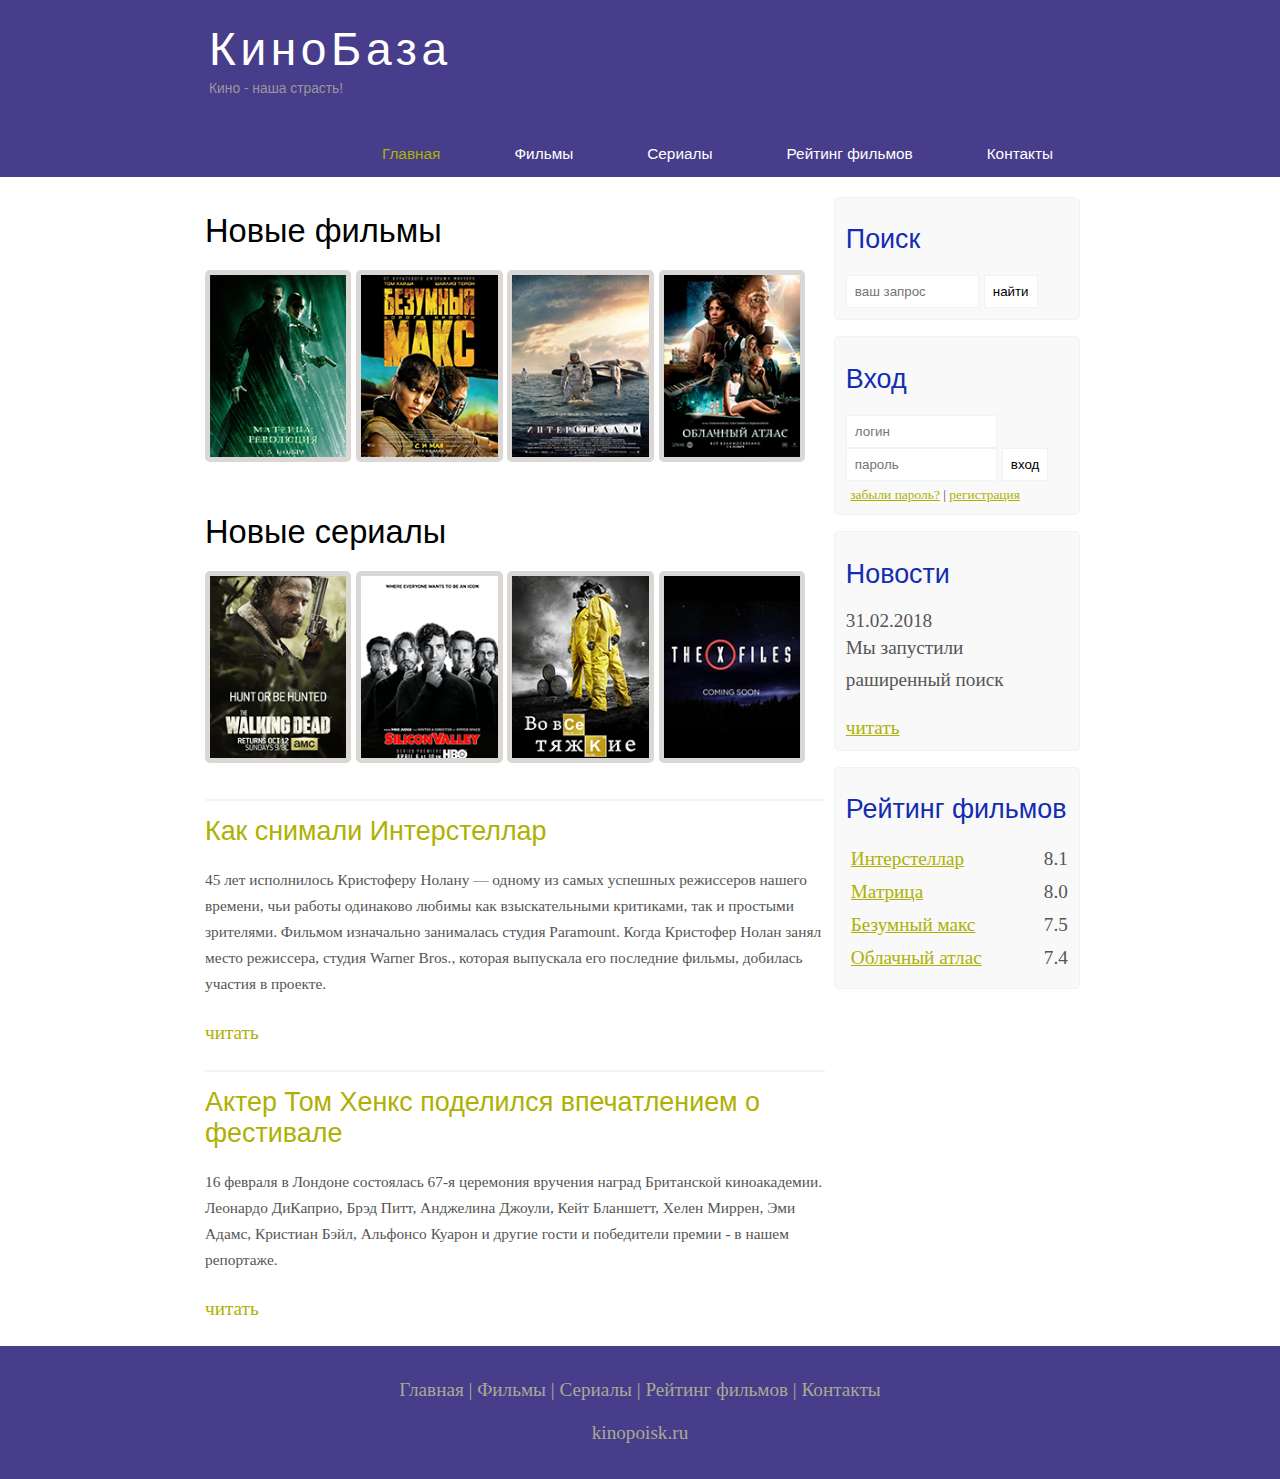
<file: index.html>
<!DOCTYPE html>
<html lang="en">
<head>
    <meta charset="UTF-8">
    <meta name="viewport" content="width=device-width, initial-scale=1.0">
    <meta http-equiv="X-UA-Compatible" content="ie=edge">
    <title>Фильмы</title>
    <meta name="description" content="КиноБаза - это портал о кино">
    <meta name="keywords" content="фильмы, фильмы онлайн, hd">
    <link rel="stylesheet" href="style.css">
</head>
<body>
    <div class="main">

        <div class="header">

            <div class="logo">

                <div class="logo_text">

                    <h1><a href="index.html">КиноБаза</a></h1>
                    <h2>Кино - наша страсть!</h2>

                </div>

            </div>

            <div class="menubar">

                <ul class="menu">

                    <li class="selected"><a href="index.html">Главная</a></li><!---кажется класс лишним--->
                    <li><a href="films.html">Фильмы</a></li>
                    <li><a href="#">Сериалы</a></li>
                    <li><a href="rating.html">Рейтинг фильмов</a></li>
                    <li><a href="contact.html">Контакты</a></li>

                </ul>

            </div>
        </div>

        <div class="site_content">

            <div class="sidebar_container">

                <div class="sidebar">

                    <h2>Поиск</h2>
                    <form action="#" method="post" id="search_form">

                        <input type="search" name="search_field" placeholder="ваш запрос">
                        <input type="submit" class="btn" value="найти">

                    </form>

                </div>

                <div class="sidebar">

                    <h2>Вход</h2>
                    <form method="post" action="#" id="login">

                        <input type="text" name="login_field" placeholder="логин">
                        <input type="password" name="passwird_field" placeholder="пароль">
                        <input type="submit" class="btn" value="вход">
                        <div class="lables_passreg_text">

                            <span><a href="#">забыли пароль?</a></span> | <span><a href="#">
                            регистрация</a></span>

                        </div>

                    </form>
                </div>

                <div class="sidebar">

                    <h2>Новости</h2>
                    <span>31.02.2018</span>
                    <p>Мы запустили раширенный поиск</p>
                    <a href="#">читать</a>

                </div>

                <div class="sidebar">

                    <h2>Рейтинг фильмов</h2>
                    <ul>
                        <li><a href="show.html">Интерстеллар</a><span class="rating_sidebar">8.1</span></li>
                        <li><a href="#">Матрица</a><span class="rating_sidebar">8.0</span></li>
                        <li><a href="#">Безумный макс</a><span class="rating_sidebar">7.5</span></li>
                        <li><a href="#">Облачный атлас</a><span class="rating_sidebar">7.4</span></li>
                    </ul>

                </div>

            </div>

            <div class="content">

                <h1>Новые фильмы</h1>
                <div class="films_block">

                    <a href="#"><img src="./images/matrix.png" alt=""></a>
                    <a href="#"><img src="./images/max.png" alt=""></a>
                    <a href="show.html"><img src="./images/inter.png" alt=""></a>
                    <a href="#"><img src="./images/cloud.png" alt=""></a>

                </div>

                <h1>Новые сериалы</h1>
                <div class="films_block">

                    <a href="#"><img src="./images/dead.png" alt=""></a>
                    <a href="#"><img src="./images/silicon.png" alt=""></a>
                    <a href="#"><img src="./images/breakingbad.png" alt=""></a>
                    <a href="#"><img src="./images/xfiles.png" alt=""></a>

                </div>

                <div class="posts">
                    <hr>
                    <h2><a href="#">Как снимали Интерстеллар</a></h2>
                    <div class="posts_content">
                        <p>
                            45 лет исполнилось Кристоферу Нолану — одному из самых успешных
                            режиссеров нашего времени, чьи работы одинаково любимы как
                            взыскательными критиками, так и простыми зрителями. Фильмом
                            изначально занималась студия Paramount. Когда Кристофер Нолан занял
                            место режиссера, студия Warner Bros., которая выпускала его последние
                            фильмы, добилась участия в проекте.
                        </p>
                    </div>

                    <p><a href="#">читать</a></p>

                    <hr>
                    <h2><a href="#">Актер Том Хенкс поделился впечатлением о фестивале</a></h2>
                    <div class="posts_content">
                        <p>
                            16 февраля в Лондоне состоялась 67-я церемония вручения наград
                            Британской киноакадемии. Леонардо ДиКаприо, Брэд Питт, Анджелина Джоули,
                            Кейт Бланшетт, Хелен Миррен, Эми Адамс, Кристиан Бэйл, Альфонсо Куарон и
                            другие гости и победители премии - в нашем репортаже.
                        </p>
                    </div>

                    <p><a href="#">читать</a></p>

                </div>
            </div>
        </div>

        <div class="footer">

            <p>
                <a href="./index.html">Главная</a> |
                <a href="./films.html">Фильмы</a> |
                <a href="#">Сериалы</a> |
                <a href="./rating.html">Рейтинг фильмов</a> |
                <a href="./contact.html">Контакты</a>
            </p>
            <p>kinopoisk.ru</p>

        </div>

    </div>
</body>
</html>
</file>
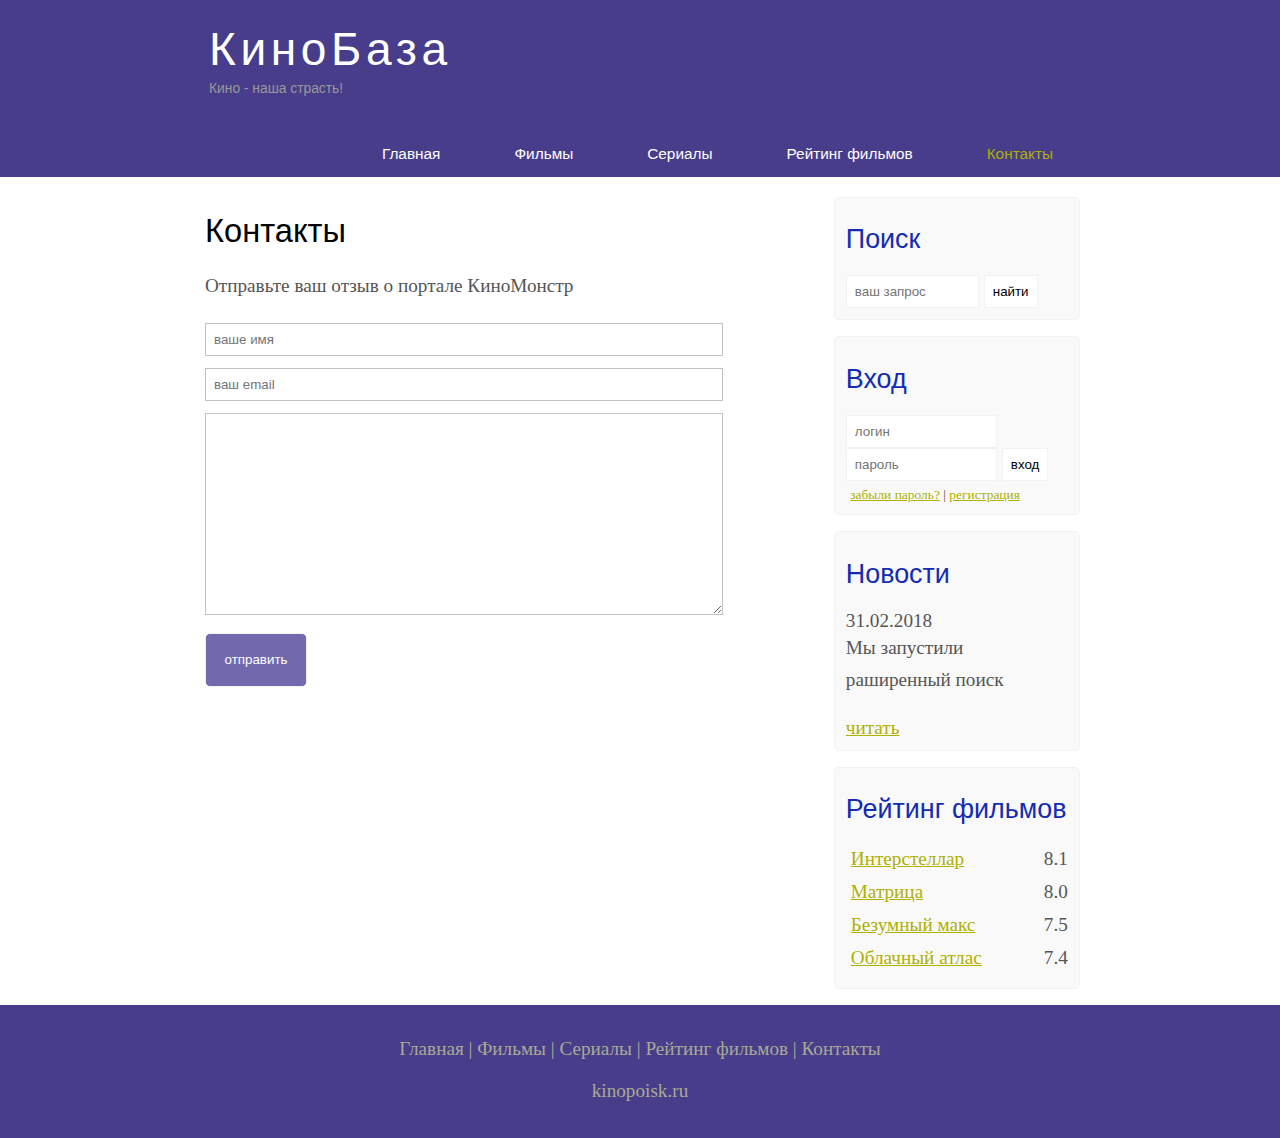
<file: contact.html>
<!DOCTYPE html>
<html lang="en">
<head>
    <meta charset="UTF-8">
    <meta name="viewport" content="width=device-width, initial-scale=1.0">
    <meta http-equiv="X-UA-Compatible" content="ie=edge">
    <title>Фильмы</title>
    <meta name="description" content="КиноБаза - это портал о кино">
    <meta name="keywords" content="фильмы, фильмы онлайн, hd">
    <link rel="stylesheet" href="style.css">
</head>
<body>
    <div class="main">

        <div class="header">

            <div class="logo">

                <div class="logo_text">

                    <h1><a href="index.html">КиноБаза</a></h1>
                    <h2>Кино - наша страсть!</h2>

                </div>

            </div>

            <div class="menubar">

                <ul class="menu">

                    <li><a href="index.html">Главная</a></li>
                    <li><a href="films.html">Фильмы</a></li>
                    <li><a href="#">Сериалы</a></li>
                    <li><a href="rating.html">Рейтинг фильмов</a></li>
                    <li class="selected"><a href="contact.html">Контакты</a></li>

                </ul>

            </div>
        </div>

        <div class="site_content">

            <div class="sidebar_container">

                <div class="sidebar">

                    <h2>Поиск</h2>
                    <form action="#" method="post" id="search_form">

                        <input type="search" name="search_field" placeholder="ваш запрос">
                        <input type="submit" class="btn" value="найти">

                    </form>

                </div>

                <div class="sidebar">

                    <h2>Вход</h2>
                    <form method="post" action="#" id="login">

                        <input type="text" name="login_field" placeholder="логин">
                        <input type="password" name="passwird_field" placeholder="пароль">
                        <input type="submit" class="btn" value="вход">
                        <div class="lables_passreg_text">

                            <span><a href="#">забыли пароль?</a></span> | <span><a href="#">
                            регистрация</a></span>

                        </div>

                    </form>
                </div>

                <div class="sidebar">

                    <h2>Новости</h2>
                    <span>31.02.2018</span>
                    <p>Мы запустили раширенный поиск</p>
                    <a href="#">читать</a>

                </div>

                <div class="sidebar">

                    <h2>Рейтинг фильмов</h2>
                    <ul>
                        <li><a href="#">Интерстеллар</a><span class="rating_sidebar">8.1</span></li>
                        <li><a href="#">Матрица</a><span class="rating_sidebar">8.0</span></li>
                        <li><a href="#">Безумный макс</a><span class="rating_sidebar">7.5</span></li>
                        <li><a href="#">Облачный атлас</a><span class="rating_sidebar">7.4</span></li>
                    </ul>

                </div>

            </div>

            <div class="content">

            <h1>Контакты</h1>
            <p>Отправьте ваш отзыв о портале КиноМонстр</p>

            <div class="send send_contact">
                <form action="#" method="post" id="contact">
                    <input type="text" name="review_name" placeholder="ваше имя">
                    <input type="text" name="review_email" placeholder="ваш email">
                    <textarea name="review_text"></textarea>
                    <input type="submit" class="btn" value="отправить">
                </form>
            </div>

            </div>
        </div>

        <div class="footer">

            <p>
                <a href="./index.html">Главная</a> |
                <a href="./films.html">Фильмы</a> |
                <a href="#">Сериалы</a> |
                <a href="./rating.html">Рейтинг фильмов</a> |
                <a href="./contact.html">Контакты</a>
            </p>
            <p>kinopoisk.ru</p>

        </div>

    </div>
</body>
</html>
</file>
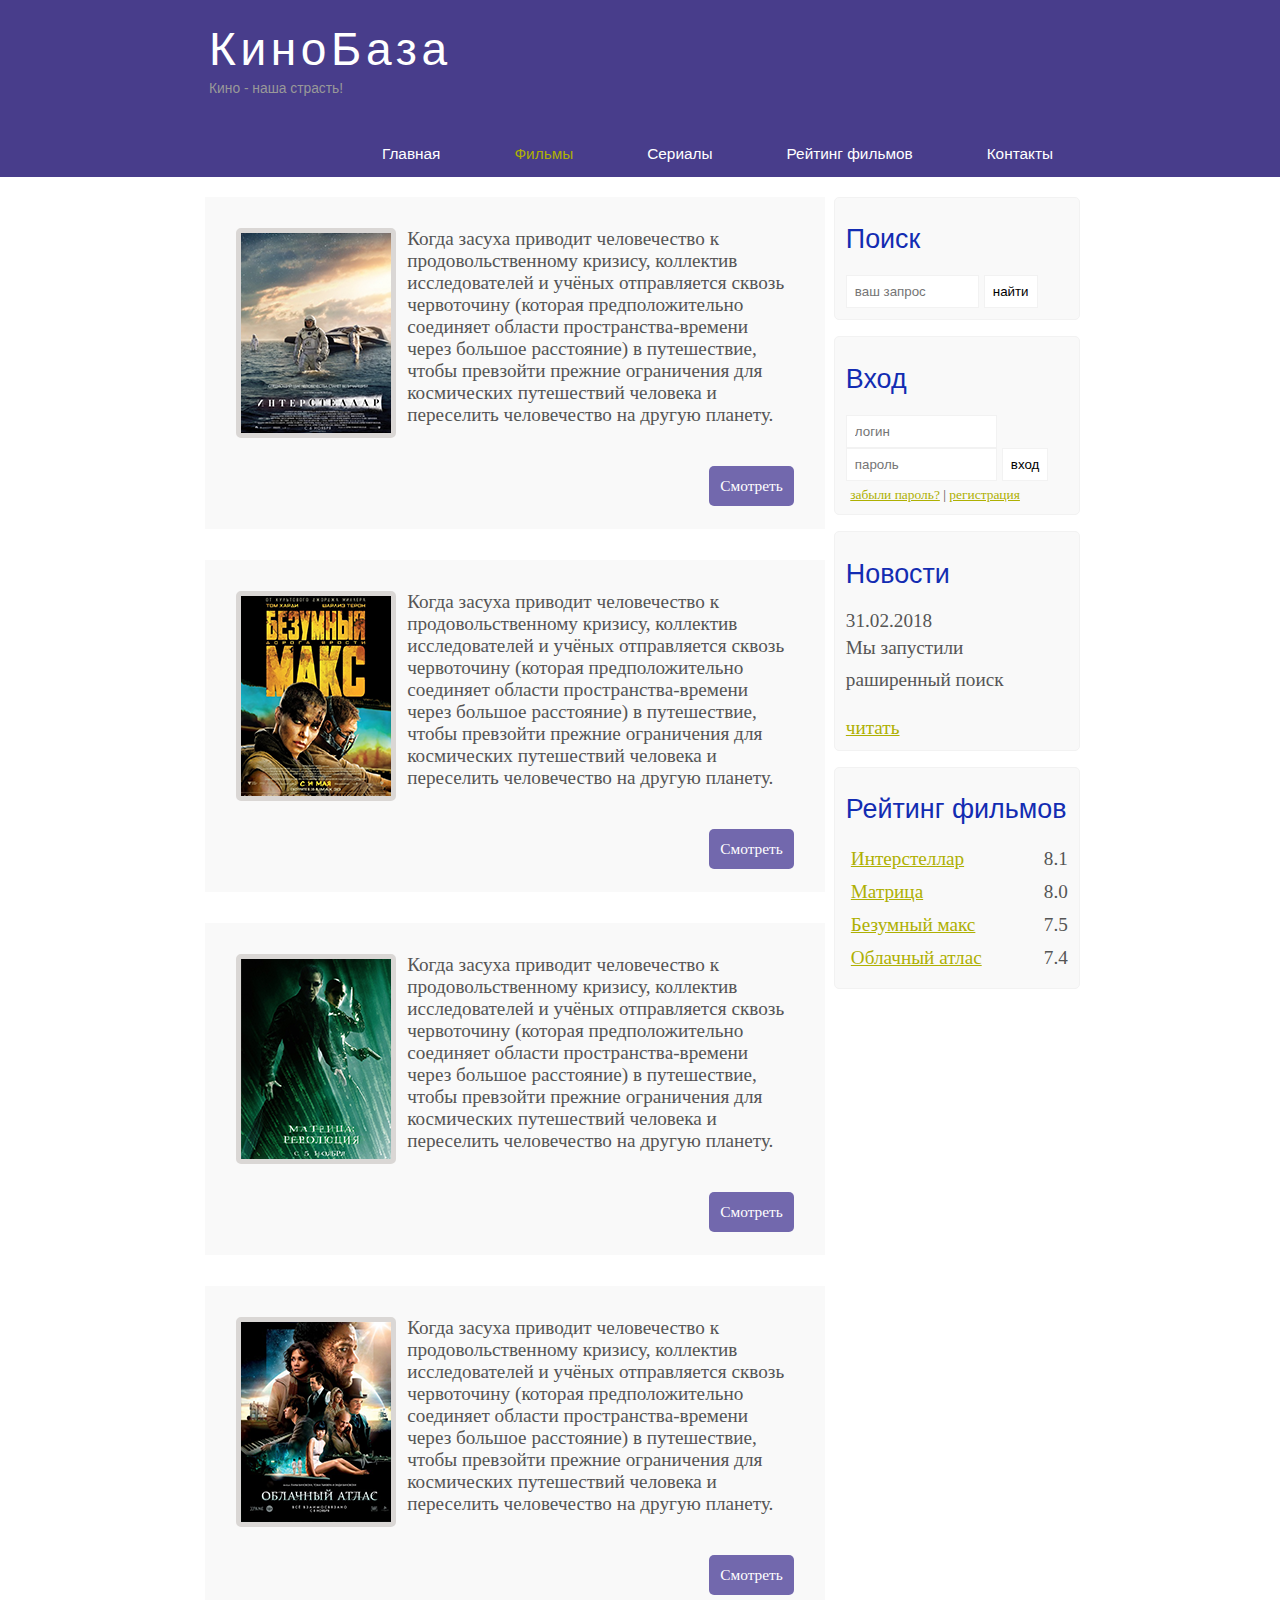
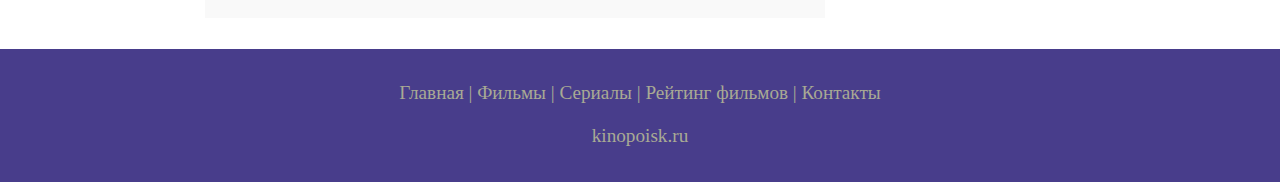
<file: films.html>
<!DOCTYPE html>
<html lang="en">
<head>
    <meta charset="UTF-8">
    <meta name="viewport" content="width=device-width, initial-scale=1.0">
    <meta http-equiv="X-UA-Compatible" content="ie=edge">
    <title>Фильмы</title>
    <meta name="description" content="КиноБаза - это портал о кино">
    <meta name="keywords" content="фильмы, фильмы онлайн, hd">
    <link rel="stylesheet" href="style.css">
</head>
<body>
    <div class="main">

        <div class="header">

            <div class="logo">

                <div class="logo_text">

                    <h1><a href="index.html">КиноБаза</a></h1>
                    <h2>Кино - наша страсть!</h2>

                </div>

            </div>

            <div class="menubar">

                <ul class="menu">

                    <li><a href="index.html">Главная</a></li>
                    <li class="selected"><a href="films.html">Фильмы</a></li>
                    <li><a href="#">Сериалы</a></li>
                    <li><a href="rating.html">Рейтинг фильмов</a></li>
                    <li><a href="contact.html">Контакты</a></li>

                </ul>

            </div>
        </div>

        <div class="site_content">

            <div class="sidebar_container">

                <div class="sidebar">

                    <h2>Поиск</h2>
                    <form action="#" method="post" id="search_form">

                        <input type="search" name="search_field" placeholder="ваш запрос">
                        <input type="submit" class="btn" value="найти">

                    </form>

                </div>

                <div class="sidebar">

                    <h2>Вход</h2>
                    <form method="post" action="#" id="login">

                        <input type="text" name="login_field" placeholder="логин">
                        <input type="password" name="passwird_field" placeholder="пароль">
                        <input type="submit" class="btn" value="вход">
                        <div class="lables_passreg_text">

                            <span><a href="#">забыли пароль?</a></span> | <span><a href="#">
                            регистрация</a></span>

                        </div>

                    </form>
                </div>

                <div class="sidebar">

                    <h2>Новости</h2>
                    <span>31.02.2018</span>
                    <p>Мы запустили раширенный поиск</p>
                    <a href="#">читать</a>

                </div>

                <div class="sidebar">

                    <h2>Рейтинг фильмов</h2>
                    <ul>
                        <li><a href="#">Интерстеллар</a><span class="rating_sidebar">8.1</span></li>
                        <li><a href="#">Матрица</a><span class="rating_sidebar">8.0</span></li>
                        <li><a href="#">Безумный макс</a><span class="rating_sidebar">7.5</span></li>
                        <li><a href="#">Облачный атлас</a><span class="rating_sidebar">7.4</span></li>
                    </ul>

                </div>

            </div>

            <div class="content">

                <div class="info_film">
                    <img src="./images/inter.png" alt="">
                    Когда засуха приводит человечество к продовольственному кризису, коллектив
                    исследователей и учёных отправляется сквозь червоточину (которая
                    предположительно соединяет области пространства-времени через большое
                    расстояние) в путешествие, чтобы превзойти прежние ограничения для
                    космических путешествий человека и переселить человечество на другую планету.
                    <div class="button"><a href="#">Смотреть</a></div>
                </div>

                <div class="info_film">
                    <img src="./images/max.png" alt="">
                    Когда засуха приводит человечество к продовольственному кризису, коллектив
                    исследователей и учёных отправляется сквозь червоточину (которая
                    предположительно соединяет области пространства-времени через большое
                    расстояние) в путешествие, чтобы превзойти прежние ограничения для
                    космических путешествий человека и переселить человечество на другую планету.
                    <div class="button"><a href="#">Смотреть</a></div>
                </div>

                <div class="info_film">
                    <img src="./images/matrix.png" alt="">
                    Когда засуха приводит человечество к продовольственному кризису, коллектив
                    исследователей и учёных отправляется сквозь червоточину (которая
                    предположительно соединяет области пространства-времени через большое
                    расстояние) в путешествие, чтобы превзойти прежние ограничения для
                    космических путешествий человека и переселить человечество на другую планету.
                    <div class="button"><a href="#">Смотреть</a></div>
                </div>

                <div class="info_film">
                    <img src="./images/cloud.png" alt="">
                    Когда засуха приводит человечество к продовольственному кризису, коллектив
                    исследователей и учёных отправляется сквозь червоточину (которая
                    предположительно соединяет области пространства-времени через большое
                    расстояние) в путешествие, чтобы превзойти прежние ограничения для
                    космических путешествий человека и переселить человечество на другую планету.
                    <div class="button"><a href="#">Смотреть</a></div>
                </div>

            </div>
        </div>

        <div class="footer">

            <p>
                <a href="./index.html">Главная</a> |
                <a href="./films.html">Фильмы</a> |
                <a href="#">Сериалы</a> |
                <a href="./rating.html">Рейтинг фильмов</a> |
                <a href="./contact.html">Контакты</a>
            </p>
            <p>kinopoisk.ru</p>

        </div>

    </div>
</body>
</html>
</file>
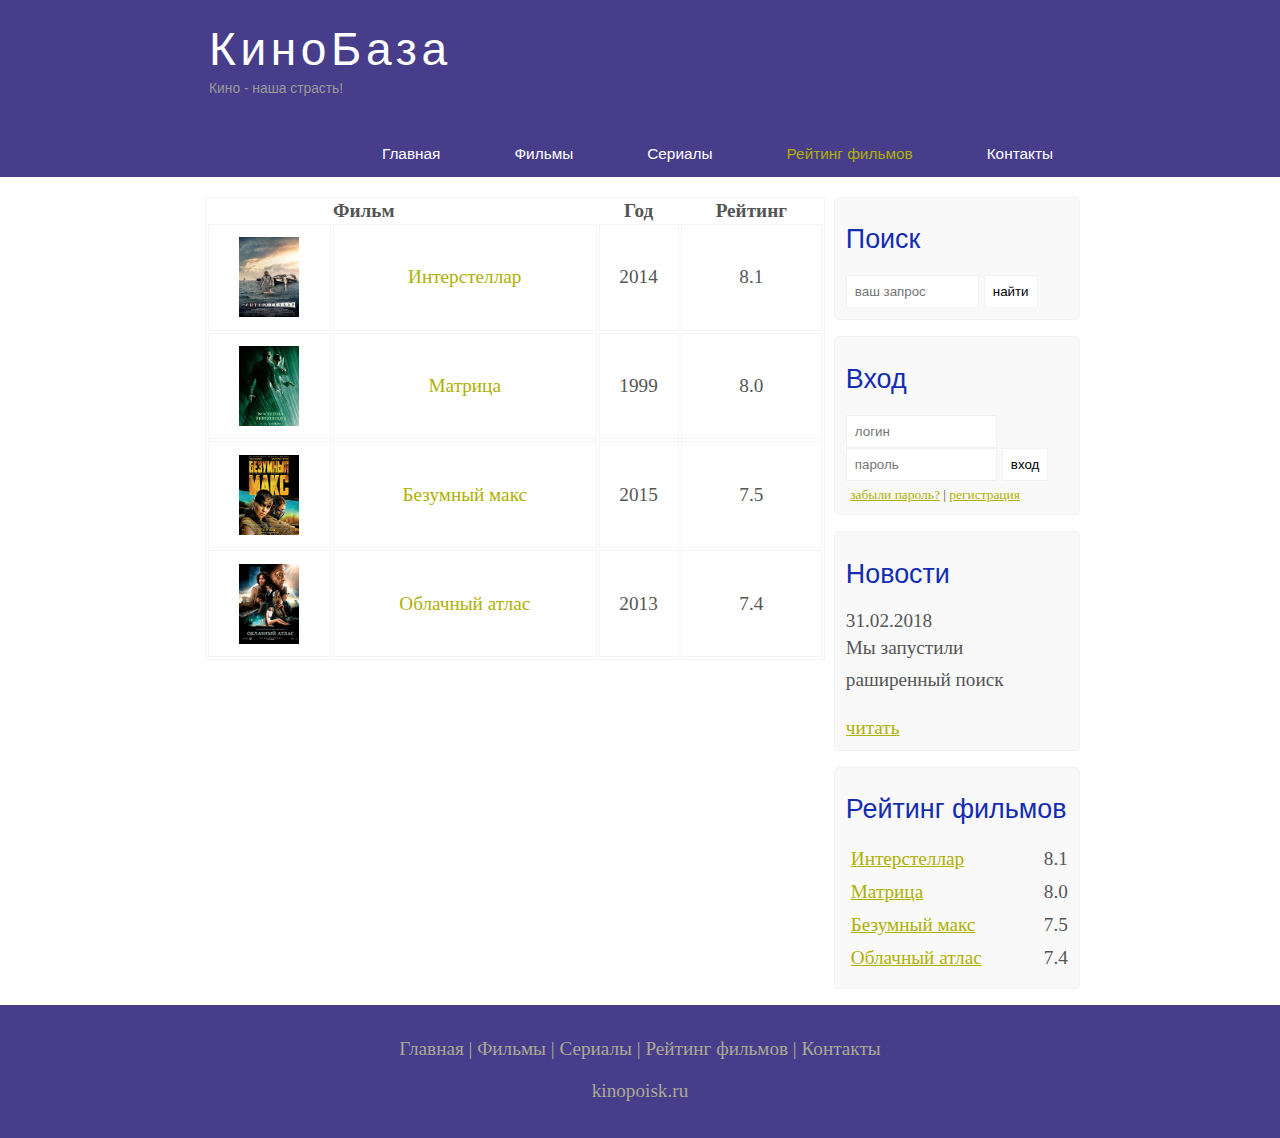
<file: rating.html>
<!DOCTYPE html>
<html lang="en">
<head>
    <meta charset="UTF-8">
    <meta name="viewport" content="width=device-width, initial-scale=1.0">
    <meta http-equiv="X-UA-Compatible" content="ie=edge">
    <title>Фильмы</title>
    <meta name="description" content="КиноБаза - это портал о кино">
    <meta name="keywords" content="фильмы, фильмы онлайн, hd">
    <link rel="stylesheet" href="style.css">
</head>
<body>
    <div class="main">

        <div class="header">

            <div class="logo">

                <div class="logo_text">

                    <h1><a href="index.html">КиноБаза</a></h1>
                    <h2>Кино - наша страсть!</h2>

                </div>

            </div>

            <div class="menubar">

                <ul class="menu">

                    <li><a href="index.html">Главная</a></li>
                    <li><a href="films.html">Фильмы</a></li>
                    <li><a href="#">Сериалы</a></li>
                    <li class="selected"><a href="rating.html">Рейтинг фильмов</a></li>
                    <li><a href="contact.html">Контакты</a></li>

                </ul>

            </div>
        </div>

        <div class="site_content">

            <div class="sidebar_container">

                <div class="sidebar">

                    <h2>Поиск</h2>
                    <form action="#" method="post" id="search_form">

                        <input type="search" name="search_field" placeholder="ваш запрос">
                        <input type="submit" class="btn" value="найти">

                    </form>

                </div>

                <div class="sidebar">

                    <h2>Вход</h2>
                    <form method="post" action="#" id="login">

                        <input type="text" name="login_field" placeholder="логин">
                        <input type="password" name="passwird_field" placeholder="пароль">
                        <input type="submit" class="btn" value="вход">
                        <div class="lables_passreg_text">

                            <span><a href="#">забыли пароль?</a></span> | <span><a href="#">
                            регистрация</a></span>

                        </div>

                    </form>
                </div>

                <div class="sidebar">

                    <h2>Новости</h2>
                    <span>31.02.2018</span>
                    <p>Мы запустили раширенный поиск</p>
                    <a href="#">читать</a>

                </div>

                <div class="sidebar">

                    <h2>Рейтинг фильмов</h2>
                    <ul>
                        <li><a href="#">Интерстеллар</a><span class="rating_sidebar">8.1</span></li>
                        <li><a href="#">Матрица</a><span class="rating_sidebar">8.0</span></li>
                        <li><a href="#">Безумный макс</a><span class="rating_sidebar">7.5</span></li>
                        <li><a href="#">Облачный атлас</a><span class="rating_sidebar">7.4</span></li>
                    </ul>

                </div>

            </div>

            <div class="content">

                <table>
                    <tr>
                        <th></th>
                        <th>Фильм</th>
                        <th class="center">Год</th>
                        <th class="center">Рейтинг</th>
                    </tr>
                    <tr>
                        <td class="center"><img src="./images/inter.png" alt=""></td>
                        <td class="center"><a href="show.html">Интерстеллар</a></td>
                        <td class="center">2014</td>
                        <td class="center">8.1</td>
                    </tr>
                    <tr>
                        <td class="center"><img src="./images/matrix.png" alt=""></td>
                        <td class="center"><a href="#">Матрица</a></td>
                        <td class="center">1999</td>
                        <td class="center">8.0</td>
                    </tr>
                    <tr>
                        <td class="center"><img src="./images/max.png" alt=""></td>
                        <td class="center"><a href="#">Безумный макс</a></td>
                        <td class="center">2015</td>
                        <td class="center">7.5</td>
                    </tr>
                    <tr>
                        <td class="center"><img src="./images/cloud.png" alt=""></td>
                        <td class="center"><a href="#">Облачный атлас</a></td>
                        <td class="center">2013</td>
                        <td class="center">7.4</td>
                    </tr>
                </table>
            </div>
        </div>

        <div class="footer">

            <p>
                <a href="./index.html">Главная</a> |
                <a href="./films.html">Фильмы</a> |
                <a href="#">Сериалы</a> |
                <a href="./rating.html">Рейтинг фильмов</a> |
                <a href="./contact.html">Контакты</a>
            </p>
            <p>kinopoisk.ru</p>

        </div>

    </div>
</body>
</html>
</file>
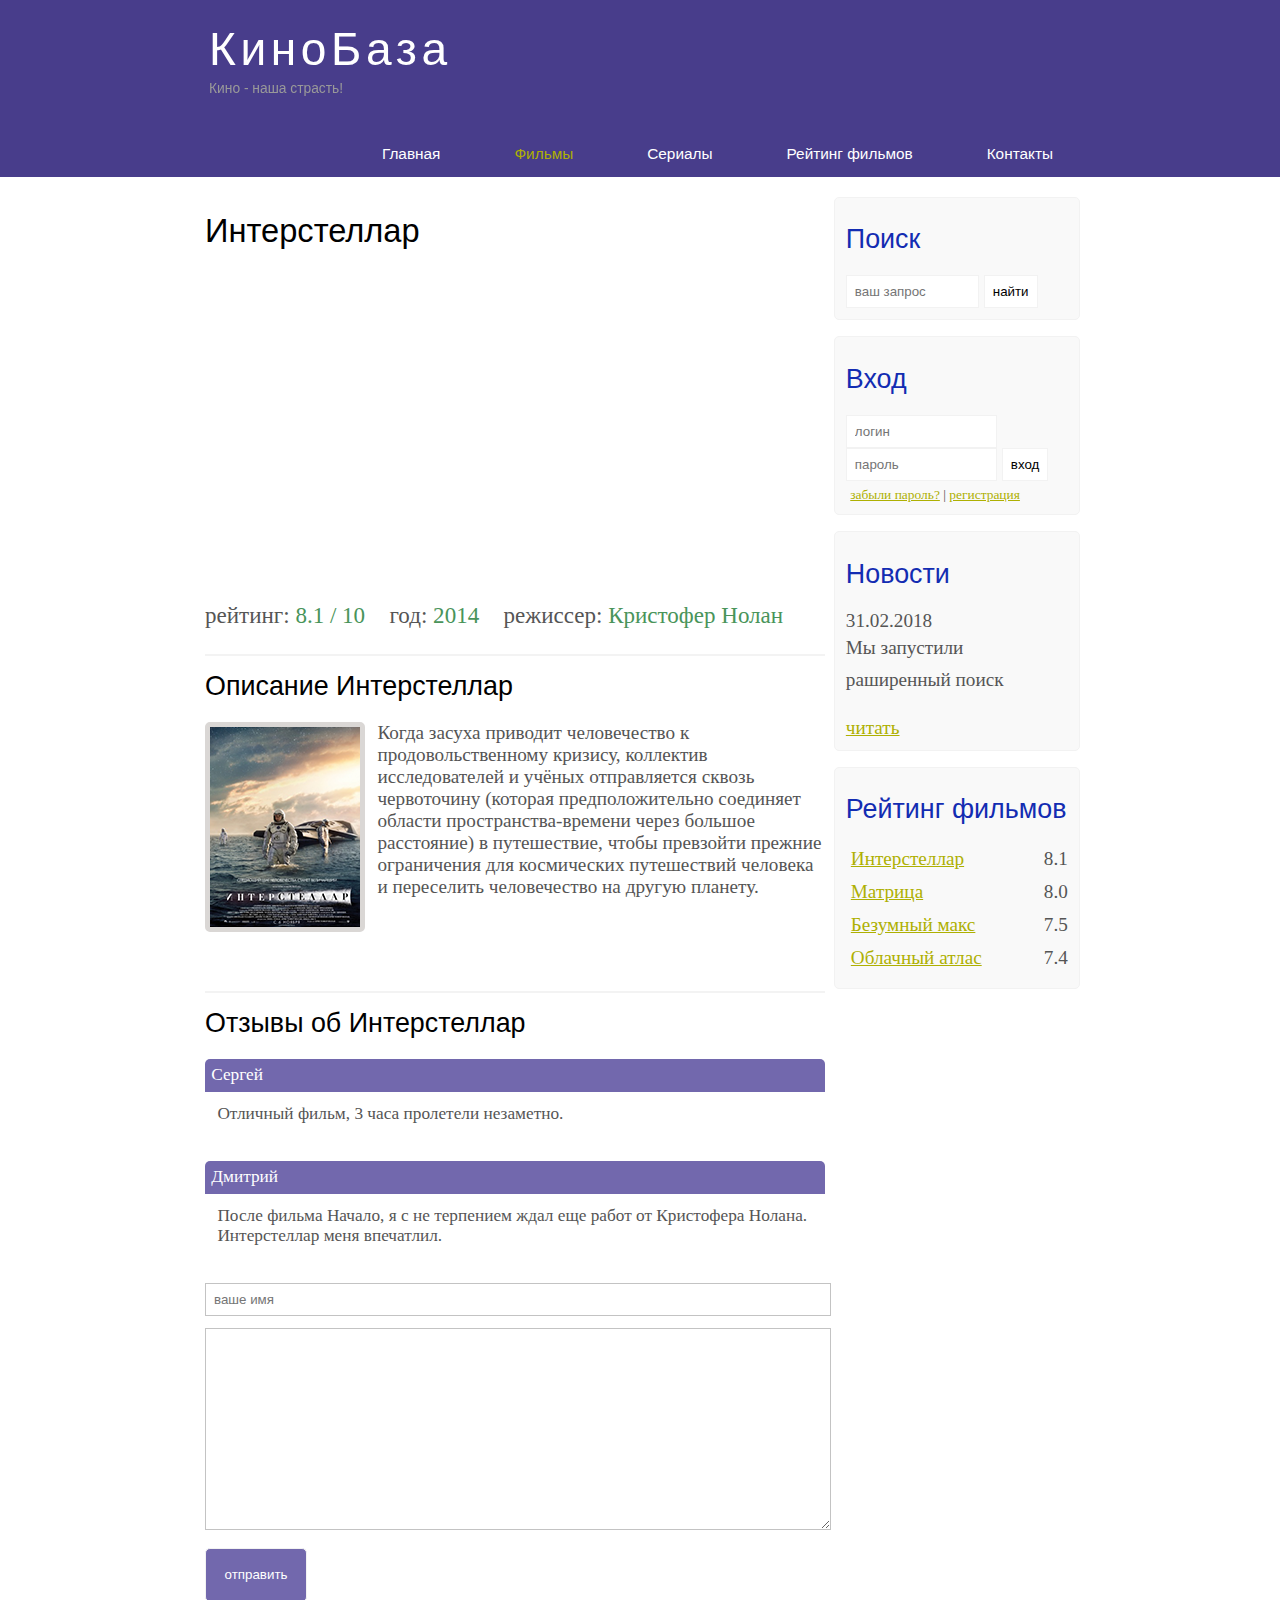
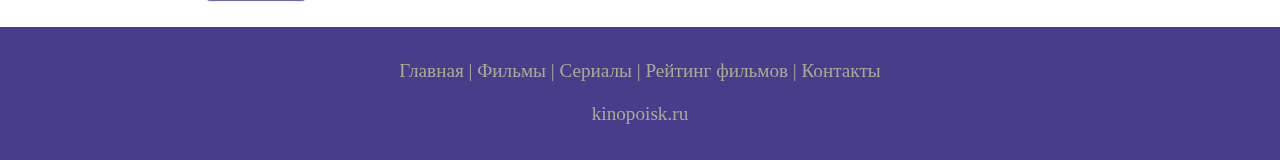
<file: show.html>
<!DOCTYPE html>
<html lang="en">
<head>
    <meta charset="UTF-8">
    <meta name="viewport" content="width=device-width, initial-scale=1.0">
    <meta http-equiv="X-UA-Compatible" content="ie=edge">
    <title>Фильмы</title>
    <meta name="description" content="КиноБаза - это портал о кино">
    <meta name="keywords" content="фильмы, фильмы онлайн, hd">
    <link rel="stylesheet" href="style.css">
</head>
<body>
    <div class="main">

        <div class="header">

            <div class="logo">

                <div class="logo_text">

                    <h1><a href="index.html">КиноБаза</a></h1>
                    <h2>Кино - наша страсть!</h2>

                </div>

            </div>

            <div class="menubar">

                <ul class="menu">

                    <li><a href="index.html">Главная</a></li>
                    <li class="selected"><a href="films.html">Фильмы</a></li>
                    <li><a href="#">Сериалы</a></li>
                    <li><a href="rating.html">Рейтинг фильмов</a></li>
                    <li><a href="contact.html">Контакты</a></li>

                </ul>

            </div>
        </div>

        <div class="site_content">

            <div class="sidebar_container">

                <div class="sidebar">

                    <h2>Поиск</h2>
                    <form action="#" method="post" id="search_form">

                        <input type="search" name="search_field" placeholder="ваш запрос">
                        <input type="submit" class="btn" value="найти">

                    </form>

                </div>

                <div class="sidebar">

                    <h2>Вход</h2>
                    <form method="post" action="#" id="login">

                        <input type="text" name="login_field" placeholder="логин">
                        <input type="password" name="passwird_field" placeholder="пароль">
                        <input type="submit" class="btn" value="вход">
                        <div class="lables_passreg_text">

                            <span><a href="#">забыли пароль?</a></span> | <span><a href="#">
                            регистрация</a></span>

                        </div>

                    </form>
                </div>

                <div class="sidebar">

                    <h2>Новости</h2>
                    <span>31.02.2018</span>
                    <p>Мы запустили раширенный поиск</p>
                    <a href="#">читать</a>

                </div>

                <div class="sidebar">

                    <h2>Рейтинг фильмов</h2>
                    <ul>
                        <li><a href="#">Интерстеллар</a><span class="rating_sidebar">8.1</span></li>
                        <li><a href="#">Матрица</a><span class="rating_sidebar">8.0</span></li>
                        <li><a href="#">Безумный макс</a><span class="rating_sidebar">7.5</span></li>
                        <li><a href="#">Облачный атлас</a><span class="rating_sidebar">7.4</span></li>
                    </ul>

                </div>

            </div>

            <div class="content">

                <h1>Интерстеллар</h1>

                <iframe width="560" height="315" src="https://www.youtube.com/embed/zSWdZVtXT7E" frameborder="0" allow="accelerometer; autoplay; encrypted-media; gyroscope; picture-in-picture" allowfullscreen></iframe>

                <div class="info_film_page">
                    <span class="label">рейтинг: </span><span class="value">8.1 / 10</span>
                    <span class="label">год: </span><span class="value">2014</span>
                    <span class="label">режиссер: </span><span class="value">Кристофер Нолан</span>
                </div>
                <hr>
                <h2>Описание Интерстеллар</h2>
                <div class="descriptions_film">
                    <img src="./images/inter.png" alt="">
                    Когда засуха приводит человечество к продовольственному кризису, коллектив
                    исследователей и учёных отправляется сквозь червоточину (которая
                    предположительно соединяет области пространства-времени через большое
                    расстояние) в путешествие, чтобы превзойти прежние ограничения для
                    космических путешествий человека и переселить человечество на другую планету.
                </div>

                <hr>
                <h2>Отзывы об Интерстеллар</h2>

                <div class="reviews">
                    <div class="review_name">
                        Сергей

                    </div>
                    <div class="review_text">
                        Отличный фильм, 3 часа пролетели незаметно.
                    </div>
                </div>

                <div class="reviews">
                    <div class="review_name">
                        Дмитрий
                    </div>
                    <div class="review_text">
                        После фильма Начало, я с не терпением ждал еще работ от Кристофера
                        Нолана. Интерстеллар меня впечатлил.
                    </div>
                </div>

                <div class="send">
                    <form action="#" method="post" id="review">
                        <input type="text" name="review_name" placeholder="ваше имя">
                        <textarea name="review_text"></textarea>
                        <input type="submit" class="btn" value="отправить">
                    </form>
                </div>

            </div>
        </div>

        <div class="footer">

            <p>
                <a href="./index.html">Главная</a> |
                <a href="./films.html">Фильмы</a> |
                <a href="#">Сериалы</a> |
                <a href="./rating.html">Рейтинг фильмов</a> |
                <a href="./contact.html">Контакты</a>
            </p>
            <p>kinopoisk.ru</p>

        </div>

    </div>
</body>
</html>
</file>
<file: style.css>
* {
    margin: 0;
    padding: 0;
}

body {
    font-size: 1.2em;
    background-color: #fff;
    color: #555;
}

p{
    padding: 0 0 20px 0;
    line-height: 1.7em;
}

input[type="text"], input[type="password"], input[type="search"] {
    color:#5d5d5d;
    width: 60%;
    padding: 8px;
}

input, textarea {
    outline: none;
    border: none;
    border: solid 1px #f2f2f2;
}

h1, h2 {
    font: normal 170% 'century gothic', arial;
    margin: 0 0 15px 0;
    padding: 15px 0 5px 0;
    color: #000;
}

h2 {
    font-size: 140%;
}

a, a:hover {
    outline: none;
    text-decoration: underline;
    color: #aeb002;
}

ul{
    margin: 2px 0 22px 17px;
}

ul li {
    margin: 0 0 6px 0;
    padding: 0 0 4px 5px;
    line-height: 1.5em;
}

.header {
    background-color: darkslateblue;
    height: 177px;
    font-size: 0.8em;
    margin-left: 0px;
    margin-right: 0px;
    min-width: 900px;
}

.main, .logo, .menubar, .site_content, .footer {
    margin-left: auto;
    margin-right: auto;
}

.logo{
    width: 880px;
    padding-bottom: 40px;
}

.logo h1, .logo h2{
    font: normal 300% "century gothic", arial, sans-serif;
    margin: 0 0 0 9px;
}

.logo_text h1, .logo_text h1 a, .logo_text h1 a:hover {
    padding: 22px 0 0 0;
    color: #fff;
    letter-spacing: 0.1em;
    text-decoration: none;
}

.logo_text h2 {
    font-size: 0.9em;
    padding: 4px 0 0 0;
    color: #999;
}

.menubar {
    width: 900px;
    height: 46px;
}

ul.menu {
    float: right;
}

ul.menu li {
    float: left;
    padding: 0 0 0 9px;
    list-style: none;
    margin: 1px 2px 0 0;
}

ul.menu li a {
    font: normal 100% 'trebuchet ms', sans-serif;
    display: block;
    height: 20px;
    padding: 6px 35px 5px 28px;
    color: #fff;
    text-decoration: none;
}

ul.menu li.selected a {
    color: #aeb002;
}

ul.menu li a:hover {
    color: #e4ec04;
}

hr {
    border: solid 1px #f3f3f3;
}

.site_content {
    width: 880px;
    overflow: hidden;
    margin: 20px auto 0 auto;
    background-color: white;
}

.sidebar_container {
    float: right;
    width: 224px;
}

.sidebar {
    float: right;
    width: 222px;
    padding: 5%;
    margin: 0 0 16px 0;
    border: solid 1px #f2f2f2;
    border-radius: 5px;
    background-color: #f9f9f9;
}

.btn {
    padding: 8px;
    background-color: white;
    cursor: pointer;
}

.sidebar h2 {
    color: #132cb2;
}

.lables_passreg_text {
    font-size: 0.7em;
    margin-top: 3%;
    margin-left: 2%;
}

.sidebar ul {
    margin: 0;
}

.sidebar ul li {
    list-style-type: none;
    margin: 0 0 0 0;
}

.sidebar .rating_sidebar {
    float: right;
}

.content {
    text-align: left;
    width: 620px;
    padding: 0 0 0 5px;
    float: left;
}

.content a {
    text-decoration: none;
}

.films_block {
    margin-bottom: 5%;
}

.films_block img {
    border-radius: 5px;
    border: solid 5px #dad7d5;
    width: 22%;
}

.posts .posts_content {
    font-size: 0.8em;
}

/*----Страница просмотра фильма----*/

.info_film_page{
    margin-top: 2%;
    margin-bottom: 4%;
}

.info_film_page{
    font-size: 1.2em;
}

.info_film_page .value {
    font-size: 1em;
    color: #49945A;
    margin-right: 3%;
}

.descriptions_film {
    margin-bottom: 15%;
}

.descriptions_film img {
    float: left;
    margin-right: 2%;
    border-radius: 5px;
    border: solid 5px #dad7d5;
}

.reviews {
    margin-bottom: 4%;
    font-size: 0.9em;
}

.reviews .review_name {
    background-color: #7268AD;
    color: white;
    padding: 1%;
    border-top-left-radius: 5px;
    border-top-right-radius: 5px;
}

.reviews .review_text {
    padding-top: 2%;
    padding-bottom: 2%;
    padding-left: 2%;
}

.send {
    margin-bottom: 4%;
}

.send input[type="text"], textarea {
    border: solid 1px #C3C3C3;
    margin-bottom: 2%;
}

.send input[type="text"] {
    width: 98%;
}

.send textarea {
    width: 624px;
    height: 200px;
}

.send input[type="submit"]{
    background-color: #7268AD;
    padding: 3%;
    color: white;
    border-radius: 5px;
}

.send_contact input[type="text"] {
    width: 500px;
}

.send_contact textarea {
    width: 516px;
}

.info_film {
    margin-bottom: 5%;
    background-color: #f9f9f9;
    padding: 5%;
    height: 270px;
}

.info_film img {
    float: left;
    margin-right: 2%;
    border-radius: 5px;
    border: solid 5px #dad7d5;
}

.button {
    background-color: #7268ad;
    padding: 2%;
    color: white;
    border-radius: 5px;
    float: right;
    margin-top: 5%;
    clear: both;
    font-size: 0.8em;
}

.button a {
    color: white;
}

table {
    width: 100%;
    border: solid 1px #f4f4f4;
}

td {
    padding: 2%;
    border: solid 1px #f4f4f4;
}

td img {
    width: 60px;
    vertical-align: middle;
}

.center {
    text-align: center;
}

.rating {
    font-weight: bold;
}

.footer {
    width: 100%;
    height: 100px;
    padding: 28px 0 5px 0;
    text-align: center;
    background-color: darkslateblue;
    color: #a8aa94;
    margin-left: 0px;
    margin-right: 0px;
    min-width: 900px;
}

.footer a {
    color: #a8aa94;
    text-decoration: none;
}

.footer a:hover {
    color: #fff;
    text-decoration: none;
}

.footer p {
    padding: 0 0 10px 0;
}
</file>
